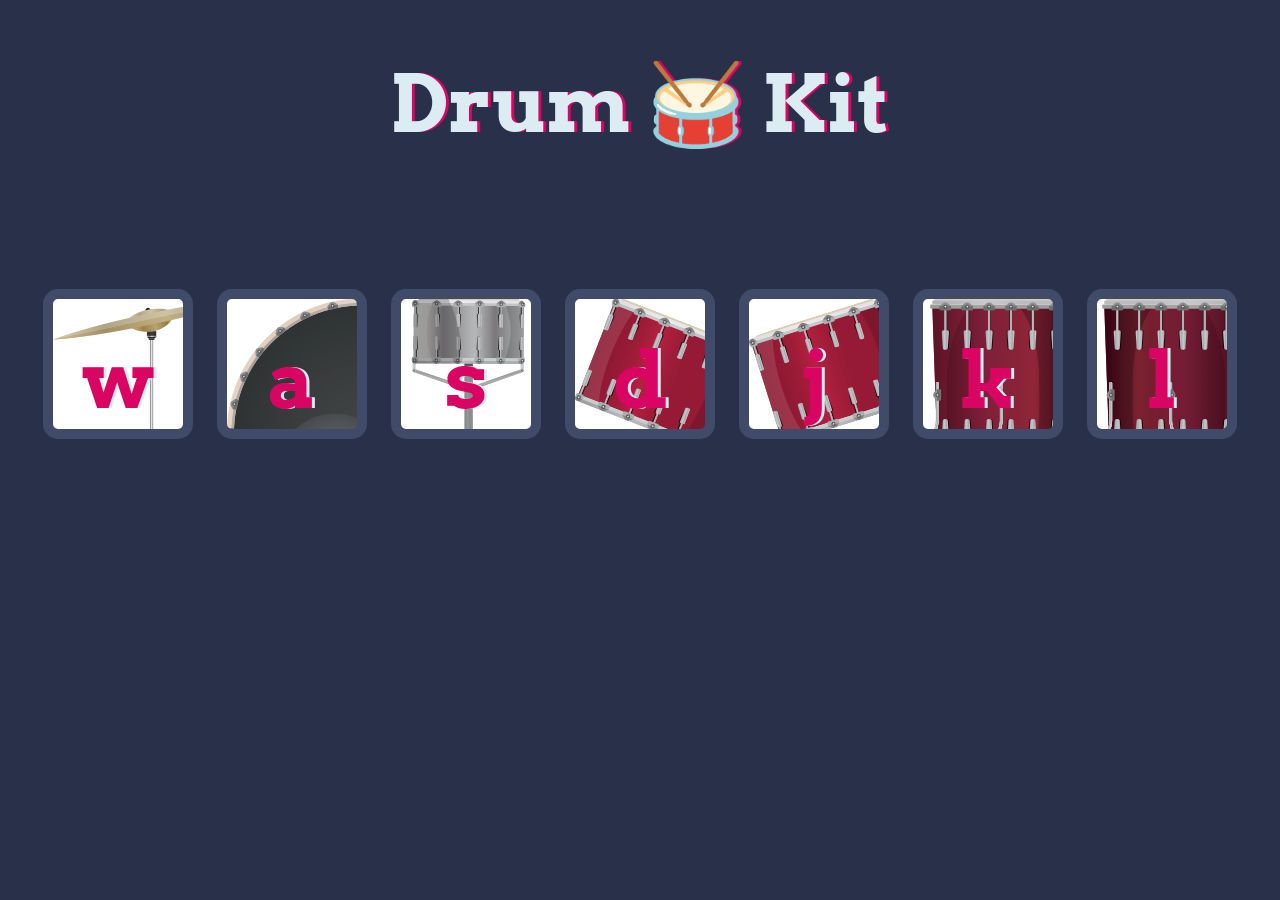
<file: mini front end project/index.html>
<!DOCTYPE html>
<html lang="en" dir="ltr">

<head>
  <meta charset="utf-8">
  <title>Drum Kit</title>
  <link rel="stylesheet" href="styles.css">
  <link href="https://fonts.googleapis.com/css?family=Arvo" rel="stylesheet">
</head>

<body>

  <h1 id="title">Drum 🥁 Kit</h1>
  <div class="set">
    <button class="w drum">w</button>
    <button class="a drum">a</button>
    <button class="s drum">s</button>
    <button class="d drum">d</button>
    <button class="j drum">j</button>
    <button class="k drum">k</button>
    <button class="l drum">l</button>
  </div>


  <footer>
      <script src="index.js"></script>
  </footer>

</body>

</html>
</file>
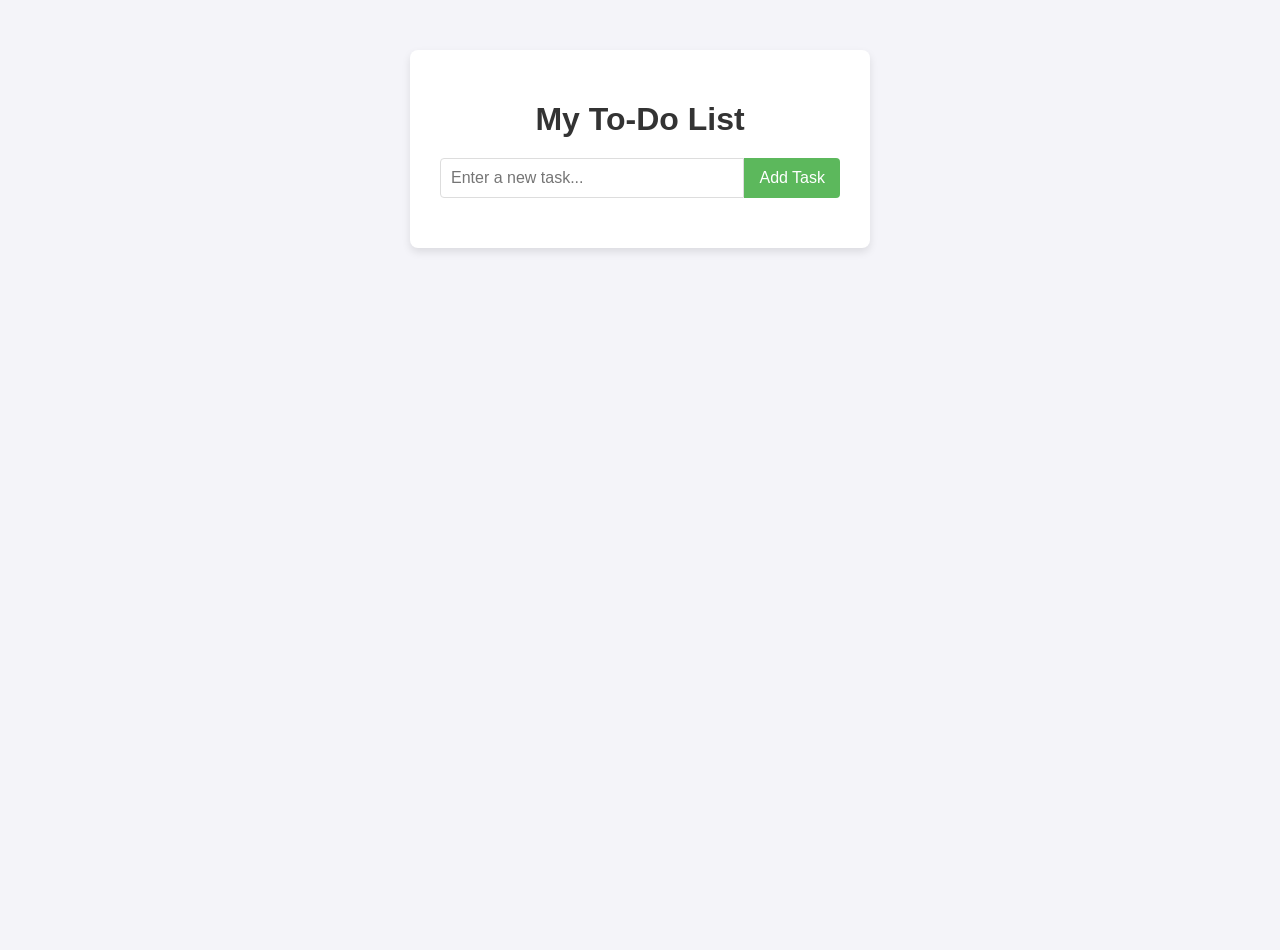
<file: index(to do list).html>
<!DOCTYPE html>
<html lang="en">
<head>
    <meta charset="UTF-8">
    <meta name="viewport" content="width=device-width, initial-scale=1.0">
    <title>My Simple To-Do List</title>
    <link rel="stylesheet" href="styless.css">
</head>
<body>

    <div class="container">
        <h1>My To-Do List</h1>
        
        <div class="input-area">
            <input type="text" id="taskInput" placeholder="Enter a new task...">
            <button onclick="addTask()">Add Task</button>
        </div>
        
        <ul id="taskList">
            </ul>
    </div>

    <script src="java.js"></script>
</body>
</html>
</file>
<file: mini front end project/styles.css>
body {
  text-align: center;
  background-color: #283149;
}

h1 {
  font-size: 5rem;
  color: #DBEDF3;
  font-family: "Arvo", cursive;
  text-shadow: 3px 0 #DA0463;

}

footer {
  color: #DBEDF3;
  font-family: sans-serif;
}

.w {
 background-image: url("./images/crash.png");
}

.a {
  background-image: url("./images/kick.png");
}

.s {
 background-image: url("./images/snare.png");
}

.d {
 background-image: url("./images/tom1.png");
}

.j {
 background-image: url("./images/tom2.png");
}

.k {
 background-image: url("./images/tom3.png");
}

.l {
 background-image: url("./images/tom4.png");
}

.set {
  margin: 10% auto;
}

.game-over {
  background-color: red;
  opacity: 0.8;
}

.pressed {
  box-shadow: 0 3px 4px 0 #DBEDF3;
  opacity: 0.5;
}

.red {
  color: red;
}

.drum {
  outline: none;
  border: 10px solid #404B69;
  font-size: 5rem;
  font-family: 'Arvo', cursive;
  line-height: 2;
  font-weight: 900;
  color: #DA0463;
  text-shadow: 3px 0 #DBEDF3;
  border-radius: 15px;
  display: inline-block;
  width: 150px;
  height: 150px;
  text-align: center;
  margin: 10px;
  background-color: white;
}
</file>
<file: styless.css>
body {
    font-family: Arial, sans-serif;
    background-color: #f4f4f9;
    display: flex;
    justify-content: center;
    align-items: flex-start; 
    min-height: 100vh;
    padding-top: 50px;
    margin: 0;
}

.container {
    background: #fff;
    padding: 30px;
    border-radius: 8px;
    box-shadow: 0 4px 8px rgba(0, 0, 0, 0.1);
    width: 100%;
    max-width: 400px;
}

h1 {
    text-align: center;
    color: #333;
    margin-bottom: 20px;
}

.input-area {
    display: flex;
    margin-bottom: 20px;
}

#taskInput {
    flex-grow: 1;
    padding: 10px;
    border: 1px solid #ddd;
    border-radius: 4px 0 0 4px;
    font-size: 16px;
}

.input-area button {
    padding: 10px 15px;
    border: none;
    background-color: #5cb85c;
    color: white;
    cursor: pointer;
    border-radius: 0 4px 4px 0;
    font-size: 16px;
    transition: background-color 0.3s;
}

.input-area button:hover {
    background-color: #4cae4c;
}

#taskList {
    list-style: none;
    padding: 0;
}

#taskList li {
    background: #f9f9f9;
    padding: 10px;
    margin-bottom: 8px;
    border-radius: 4px;
    display: flex;
    justify-content: space-between;
    align-items: center;
    cursor: pointer;
    transition: background 0.3s;
}

#taskList li.completed {
    text-decoration: line-through;
    color: #888;
    background: #e9e9e9;
}

.delete-btn {
    background: #d9534f;
    color: white;
    border: none;
    padding: 5px 10px;
    border-radius: 4px;
    cursor: pointer;
    font-size: 14px;
    transition: background 0.3s;
}

.delete-btn:hover {
    background: #c9302c;
}
</file>
